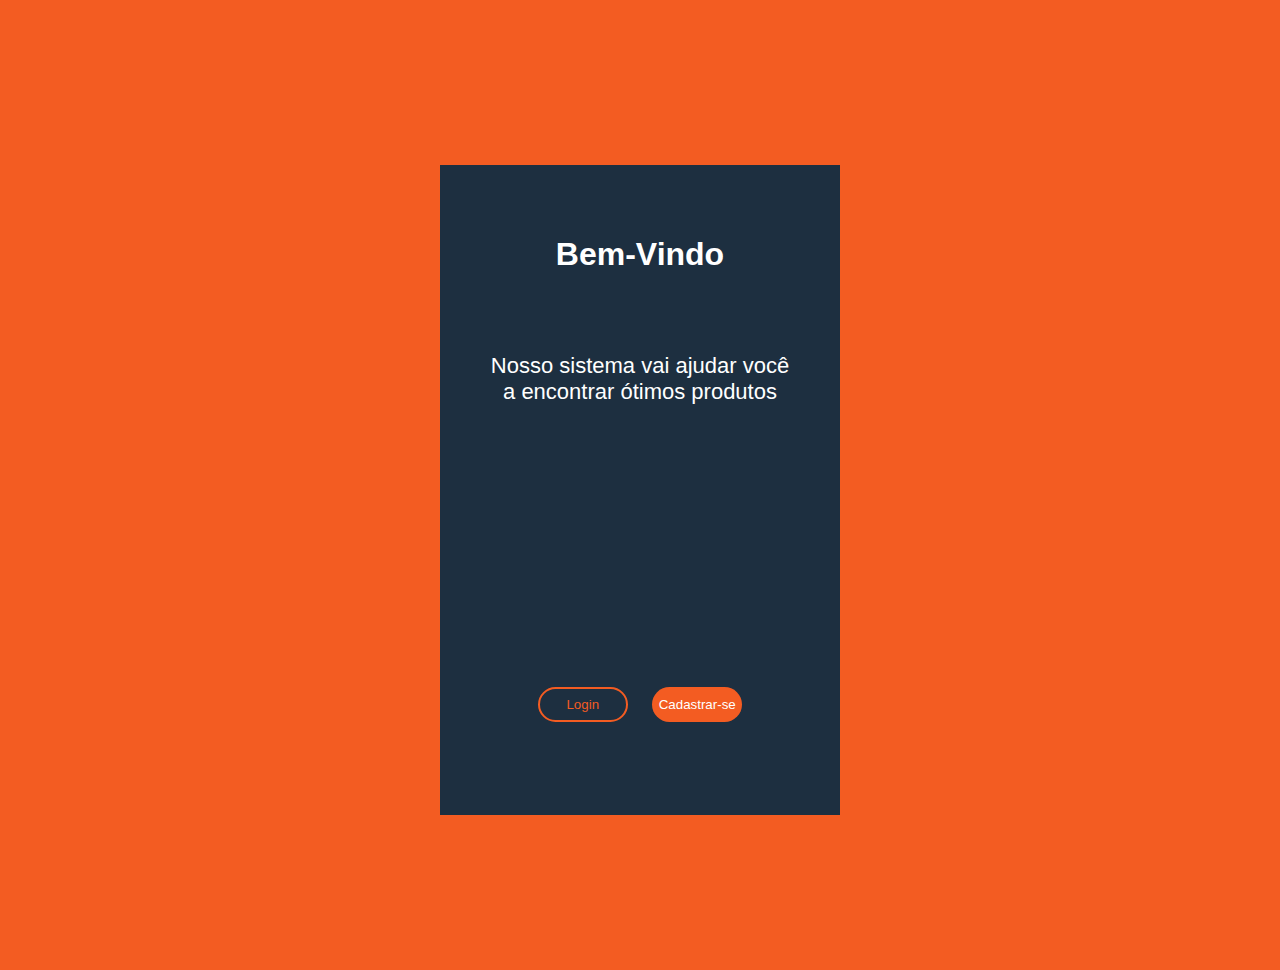
<file: index.html>
<!DOCTYPE html>
<html lang="pt-br">
  <head>
    <meta charset="UTF-8" />
    <meta
      name="viewport"
      content="width=device-width, initial-scale=1.0" />
    <title>Bem-Vindo</title>
    <link
      rel="stylesheet"
      href="src/style.css" />

    <link
      rel="icon"
      href="imagens/iconV.png" />
    <link />

    <link
      rel="icon"
      href="imagem/icon_bemV.png" />
    <link />
  </head>
  <body>
    <div class="container_central">
      <h1>Bem-Vindo</h1>
      <p class="p_bemv">
        Nosso sistema vai ajudar você a encontrar ótimos produtos
      </p>

      <button
        onclick="abre_login()"
        class="button"
        id="btn_login">
        Login
      </button>
      <button
        onclick="abre_cadastro()"
        class="button"
        id="btn_cadastrar_bemv">
        Cadastrar-se
      </button>
    </div>

    <script src="src/script.js"></script>
  </body>
</html>
</file>
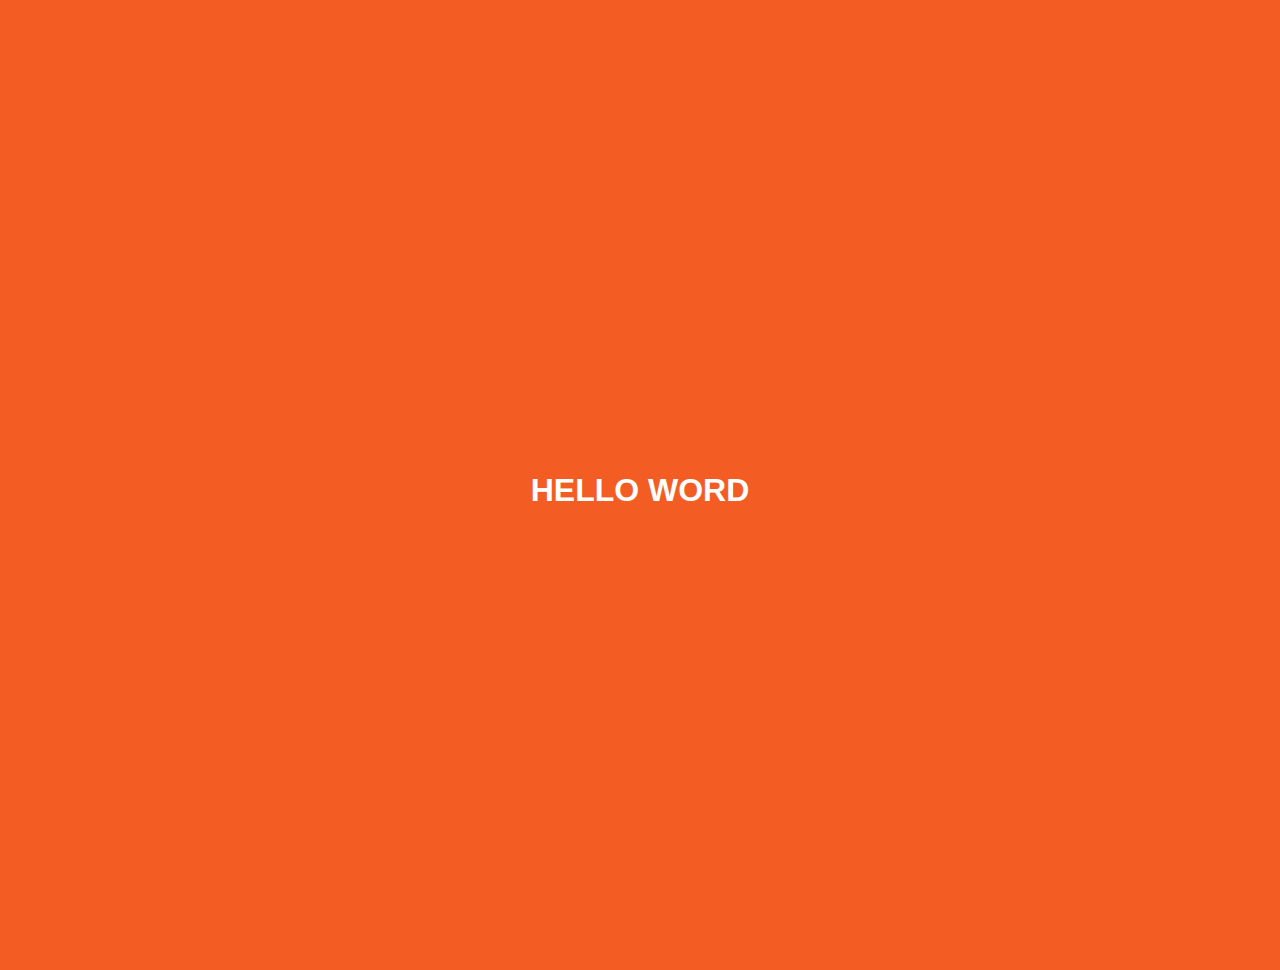
<file: src/index.html>
<!DOCTYPE html>
<html lang="pt-br">
  <head>
    <meta charset="UTF-8" />
    <meta
      name="viewport"
      content="width=device-width, initial-scale=1.0" />
    <title>Cadastro</title>
    <link
      rel="stylesheet"
      href="style.css" />
  </head>
  <body>
    <h1>HELLO WORD</h1>

    <script src="script.js"></script>
  </body>
</html>
</file>
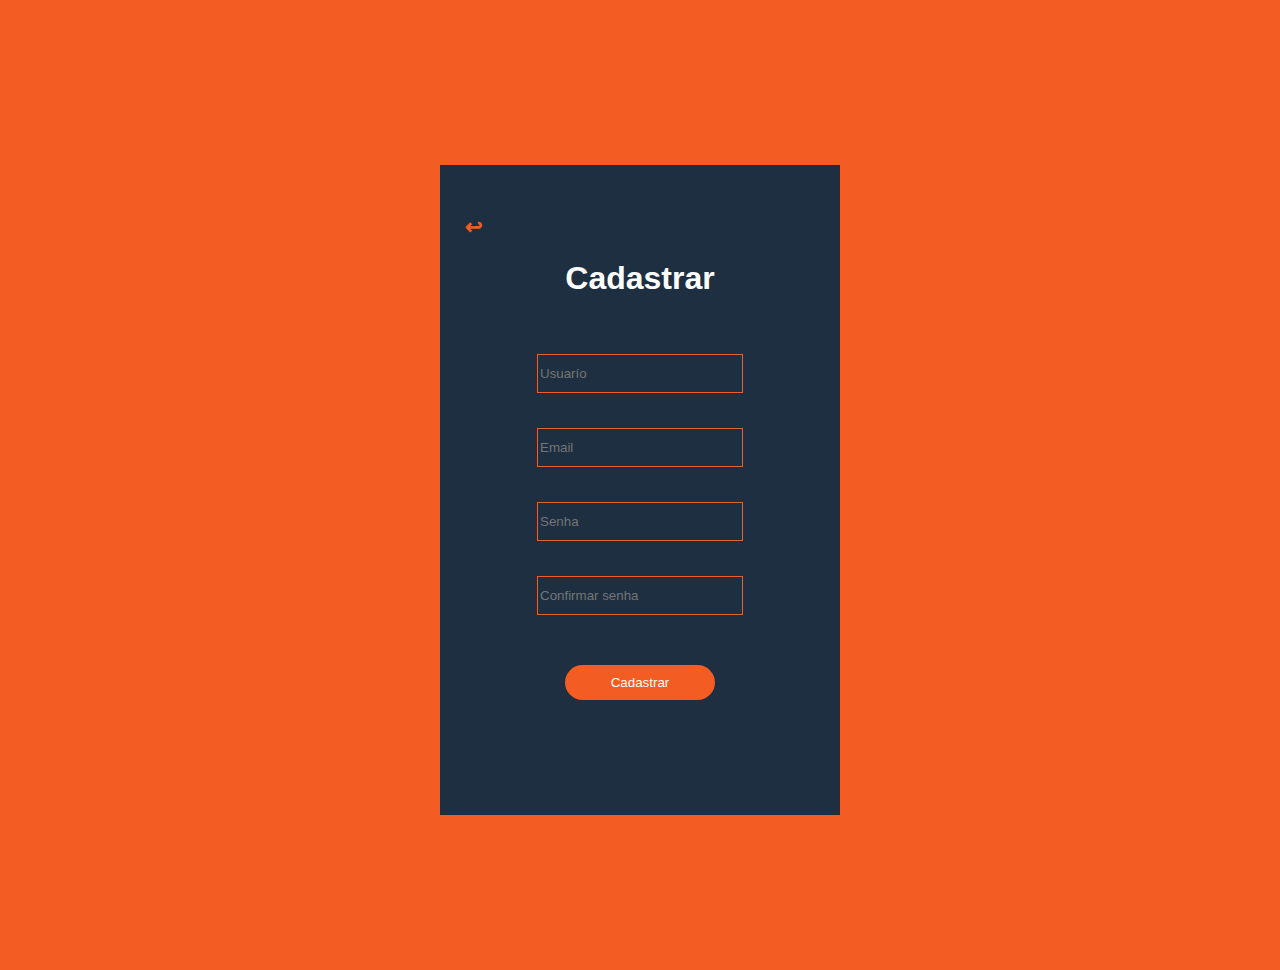
<file: cadastrar.html>
<!DOCTYPE html>
<html lang="pt-br ">
  <head>
    <meta charset="UTF-8" />
    <meta
      name="viewport"
      content="width=device-width, initial-scale=1.0" />
    <title>Cadastrar</title>
    <link
      rel="stylesheet"
      href="/src/style.css" />
    <link
      rel="icon"
      href="imagem/icon_cadastro.png" />
    <link />
  </head>
  <body>
    <div class="container_central">
      <span
        onclick="window.open('index.html')"
        class="arrow"
        >↩</span
      >
      <h1>Cadastrar</h1>

      <div class="input_cadastar">
        <input
          type="text"
          placeholder="Usuarío" />
        <input
          type="email"
          placeholder="Email" />
        <input
          type="password"
          placeholder="Senha" />
        <input
          type="password"
          placeholder="Confirmar senha" />
      </div>

      <button
        onclick="cadastrar()"
        class="btn_cadastro">
        Cadastrar
      </button>
    </div>

    <script src="script.js"></script>
  </body>
</html>
</file>
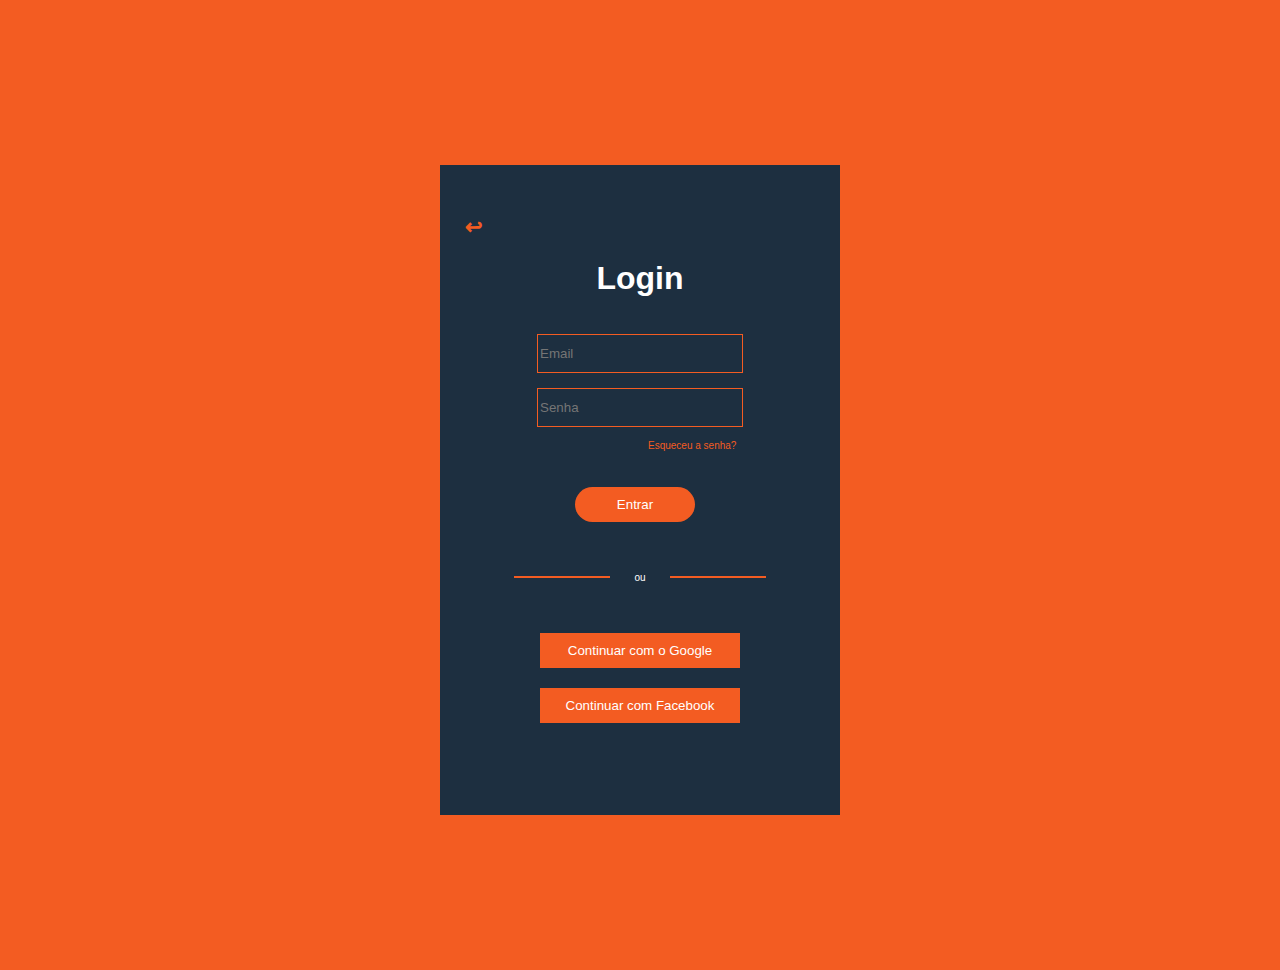
<file: login.html>
<!DOCTYPE html>
<html lang="pt-br">
  <head>
    <meta charset="UTF-8" />
    <meta
      name="viewport"
      content="width=device-width, initial-scale=1.0" />
    <title>Login</title>
    <link
      rel="stylesheet"
      href="/src/style.css" />
    <link
      rel="icon"
      href="imagem/icon_login.png" />
    <link />
  </head>
  <body>
    <div class="container_central">
      <span
        onclick="window.open('index.html')"
        class="arrow"
        >↩</span
      >

      <h1>Login</h1>

      <div class="inputs">
        <input
          type="email"
          placeholder="Email" />
        <input
          type="password"
          placeholder="Senha" />

        <a
          class="a_senha"
          href="recuperaS.html"
          target="_blank"
          >Esqueceu a senha?</a
        >
      </div>

      <button
        class="button"
        id="btn_entrar">
        Entrar
      </button>

      <div class="span_line">
        <hr />
        ou
        <hr />
      </div>

      <div class="button_logar">
        <button class="btn_logar">
          <a
            href="#"
            onclick="window.open('https://accounts.google.com/v3/signin/identifier?hl=pt-br&ifkv=AaSxoQxYkyQna8XlMQAiFwzQGhpG59YOuMLpGSjK-LrKJGoqgMp0EU5Z351toTf3UavrksPAp4tD&flowName=GlifWebSignIn&flowEntry=ServiceLogin&dsh=S151057252%3A1713967271009888&theme=mn&ddm=0', '_blank'); return false;"
            >Continuar com o Google</a
          >
        </button>

        <button class="btn_logar">
          <a
            href="https://www.facebook.com/login/"
            target="_blank"
            >Continuar com Facebook</a
          >
        </button>
      </div>
    </div>
  </body>
</html>
</file>
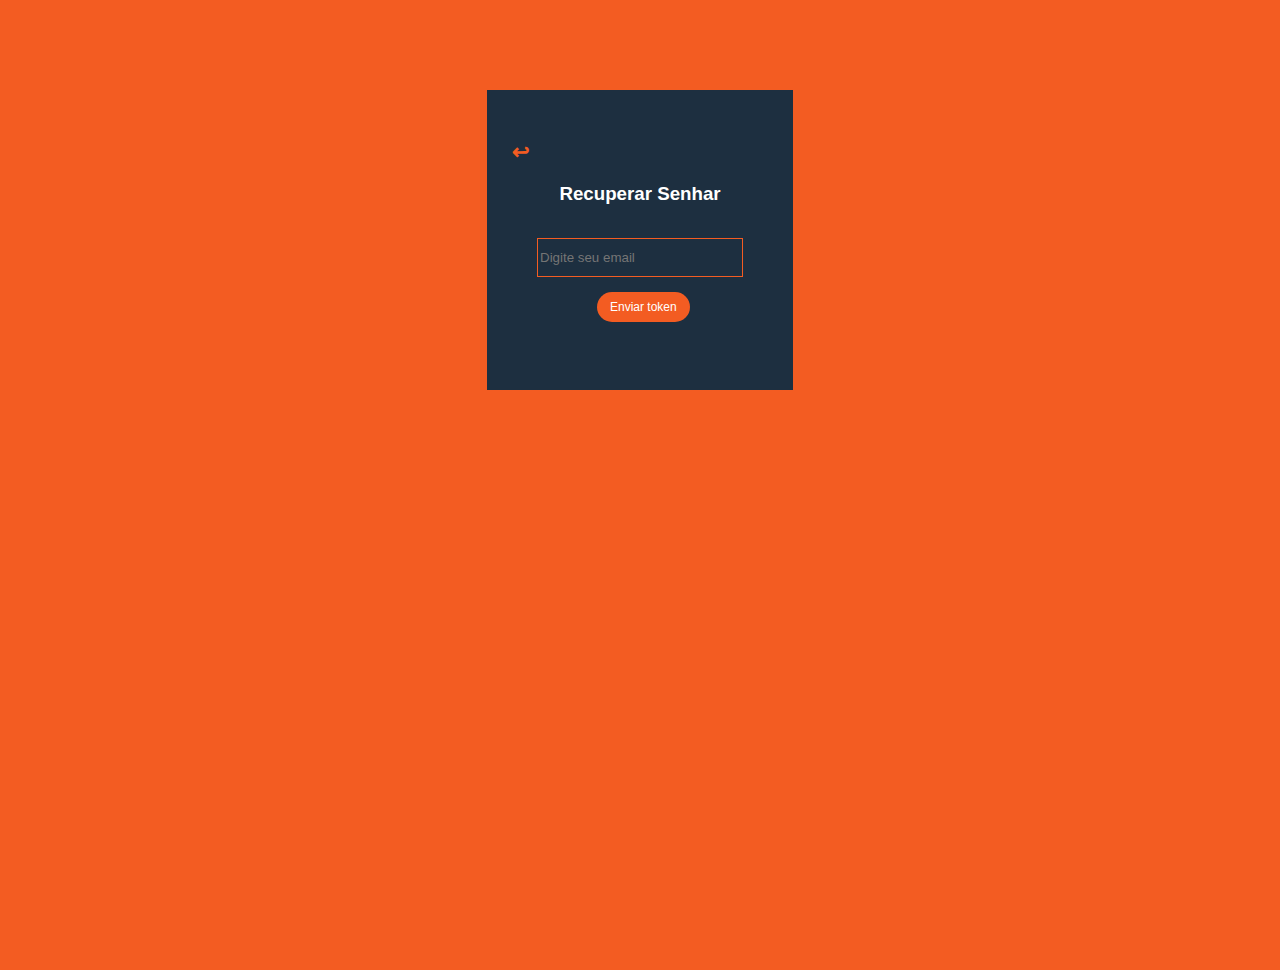
<file: recuperaS.html>
<!DOCTYPE html>
<html lang="en">
  <head>
    <meta charset="UTF-8" />
    <meta
      name="viewport"
      content="width=device-width, initial-scale=1.0" />
    <title>Recuperar Senha</title>
    <link
      rel="stylesheet"
      href="/src/style.css" />
    <link
      rel="icon"
      href="imagem/icon_login.png" />
    <link />
  </head>
  <body>
    <div class="container_recuperarS">
      <span
        onclick="window.open('login.html')"
        class="arrow"
        >↩</span
      >
      <h3>Recuperar Senhar</h3>
      <input
        type="email"
        placeholder="Digite seu email" />
      <button
        onclick="enviarToken()"
        class="btn_recuperarS">
        Enviar token
      </button>
    </div>

    <script src="script.js"></script>
  </body>
</html>
</file>
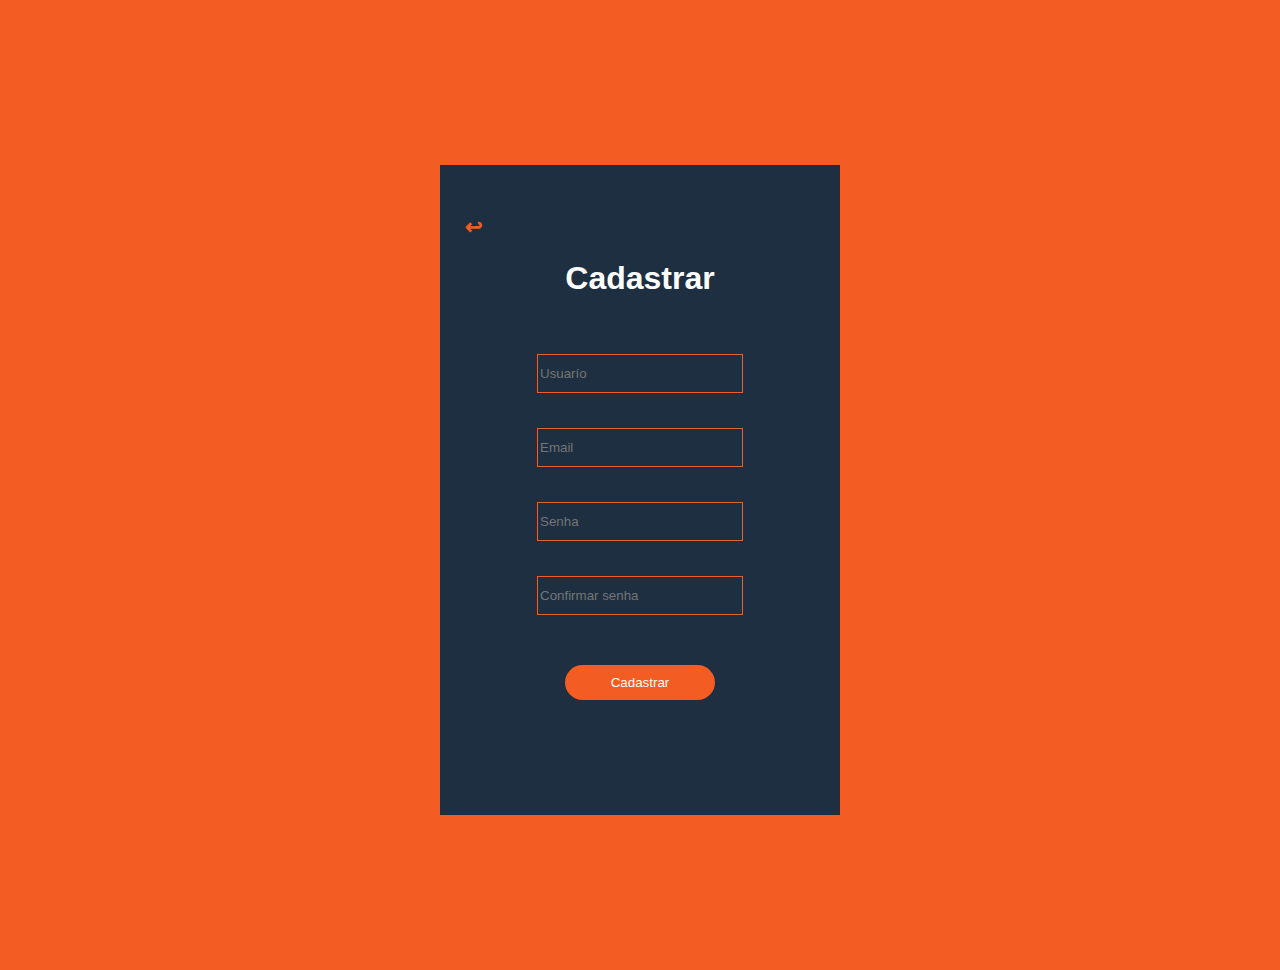
<file: src/cadastrar.html>
<!DOCTYPE html>
<html lang="pt-br ">
  <head>
    <meta charset="UTF-8" />
    <meta
      name="viewport"
      content="widinth=device-width, initial-scale=1.0" />
    <title>Cadastrar</title>
    <link
      rel="stylesheet"
      href="style.css" />
    <link
      rel="icon"
      href="/imagem/icon_cadastro.png" />
    <link />
  </head>
  <body>
    <div class="container_central">
      <span
        onclick="window.open('../index.html')"
        class="arrow"
        >↩</span
      >
      <h1>Cadastrar</h1>

      <div class="input_cadastar">
        <input
          type="text"
          placeholder="Usuarío" />
        <input
          type="email"
          placeholder="Email" />
        <input
          type="password"
          placeholder="Senha" />
        <input
          type="password"
          placeholder="Confirmar senha" />
      </div>

      <button
        onclick="cadastrar()"
        class="btn_cadastro">
        Cadastrar
      </button>
    </div>

    <script src="script.js"></script>
  </body>
</html>
</file>
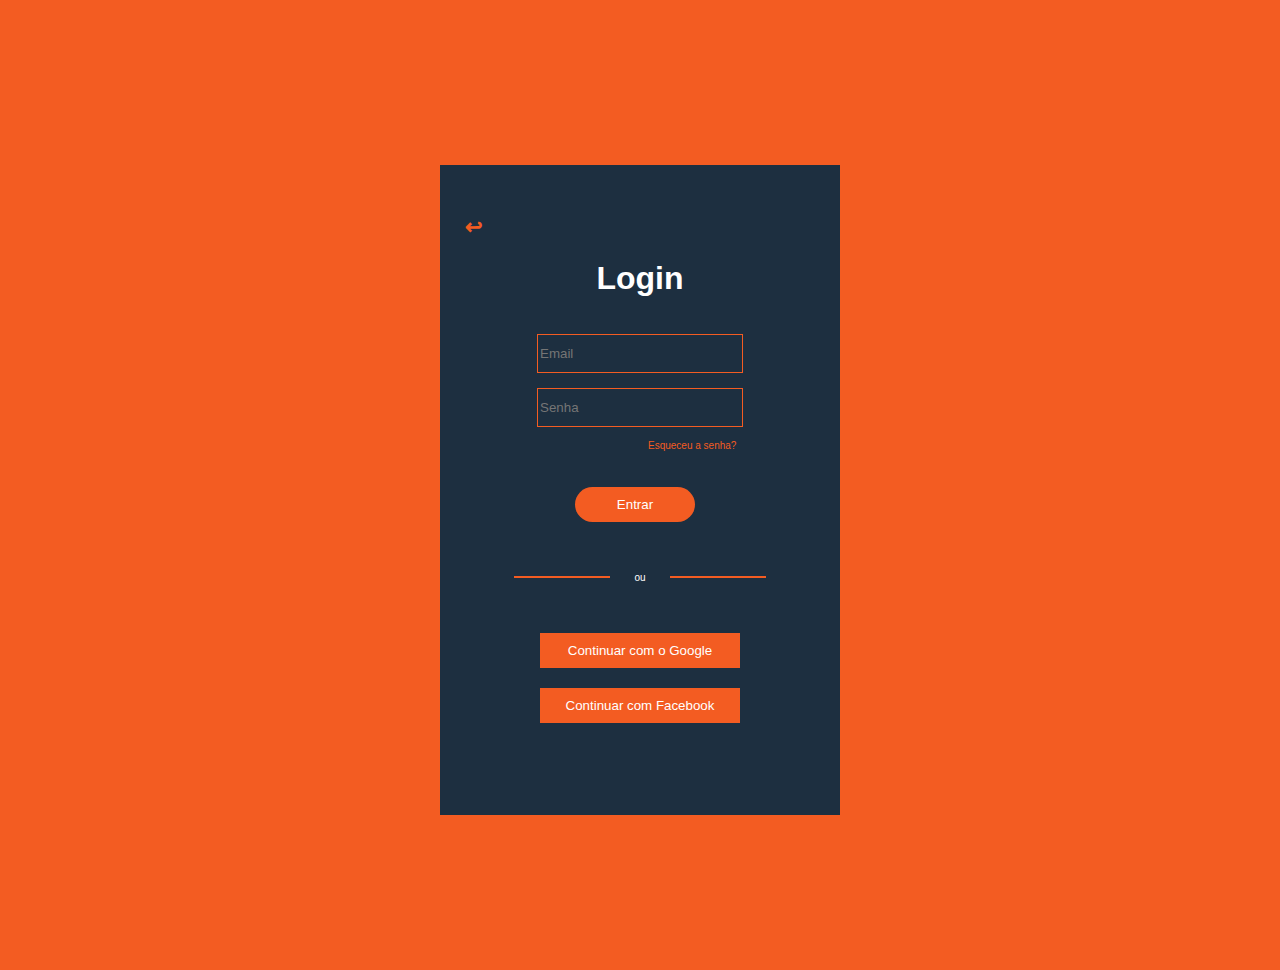
<file: src/login.html>
<!DOCTYPE html>
<html lang="pt-br">
  <head>
    <meta charset="UTF-8" />
    <meta
      name="viewport"
      content="width=device-width, initial-scale=1.0" />
    <title>Login</title>
    <link
      rel="stylesheet"
      href="style.css" />
    <link
      rel="icon"
      href="/imagem/icon_login.png" />
    <link />
  </head>
  <body>
    <div class="container_central">
      <span
        onclick="window.open('../index.html')"
        class="arrow"
        >↩</span
      >

      <h1>Login</h1>

      <div class="inputs">
        <input
          type="email"
          placeholder="Email" />
        <input
          type="password"
          placeholder="Senha" />

        <a
          class="a_senha"
          href="recuperaS.html"
          target="_blank"
          >Esqueceu a senha?</a
        >
      </div>

      <button
        class="button"
        id="btn_entrar">
        Entrar
      </button>

      <div class="span_line">
        <hr />
        ou
        <hr />
      </div>

      <div class="button_logar">
        <button class="btn_logar">
          <a
            href="#"
            onclick="window.open('https://accounts.google.com/v3/signin/identifier?hl=pt-br&ifkv=AaSxoQxYkyQna8XlMQAiFwzQGhpG59YOuMLpGSjK-LrKJGoqgMp0EU5Z351toTf3UavrksPAp4tD&flowName=GlifWebSignIn&flowEntry=ServiceLogin&dsh=S151057252%3A1713967271009888&theme=mn&ddm=0', '_blank'); return false;"
            >Continuar com o Google</a
          >
        </button>

        <button class="btn_logar">
          <a
            href="https://www.facebook.com/login/"
            target="_blank"
            >Continuar com Facebook</a
          >
        </button>
      </div>
    </div>

    <script src="script.js"></script>
  </body>
</html>
</file>
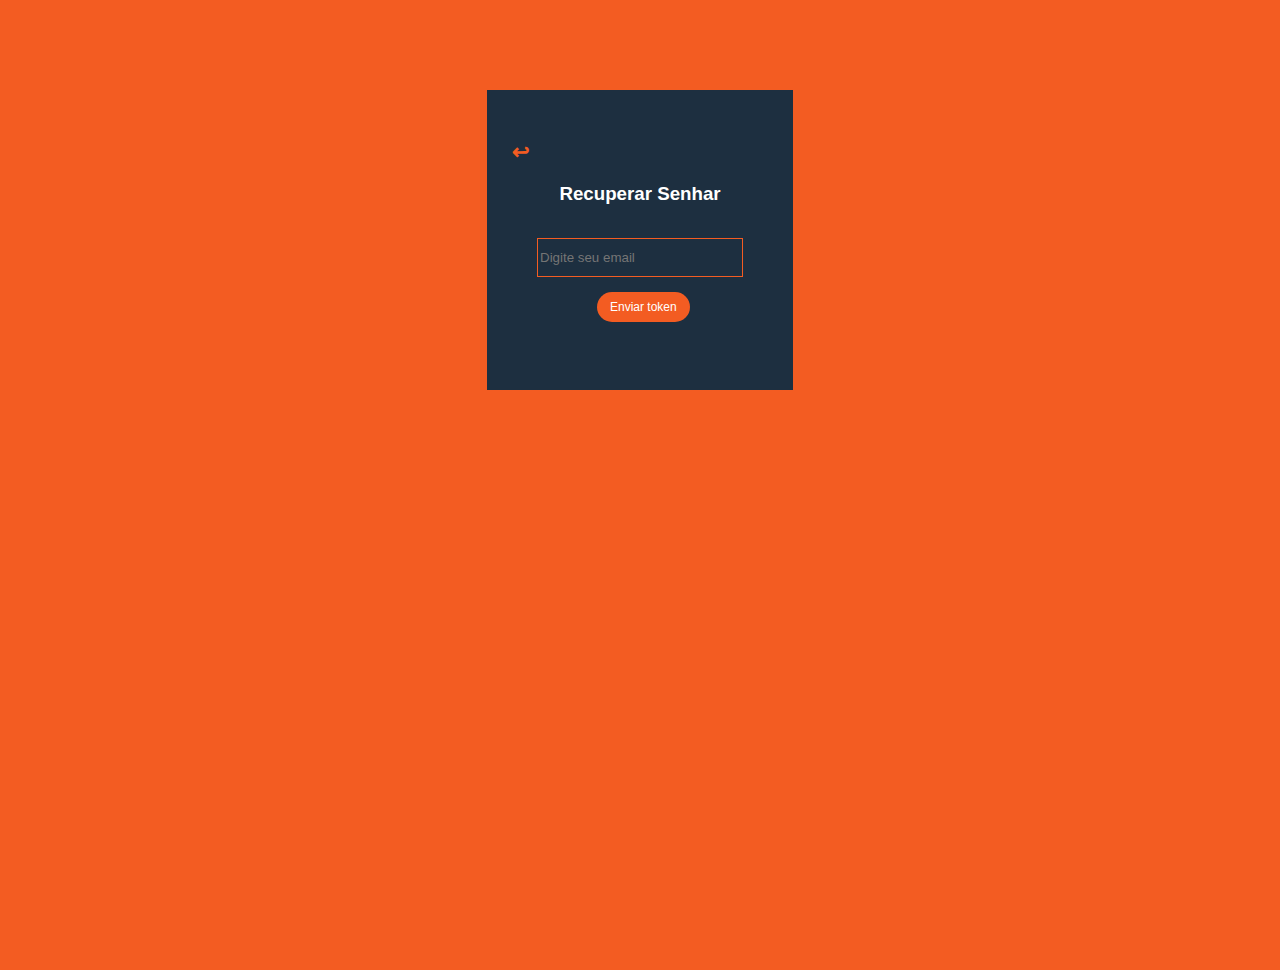
<file: src/recuperaS.html>
<!DOCTYPE html>
<html lang="en">
  <head>
    <meta charset="UTF-8" />
    <meta
      name="viewport"
      content="width=device-width, initial-scale=1.0" />
    <title>Recuperar Senha</title>
    <link
      rel="stylesheet"
      href="style.css" />
    <link
      rel="icon"
      href="/imagem/icon_login.png" />
    <link />
  </head>
  <body>
    <div class="container_recuperarS">
      <span
        onclick="window.open('login.html')"
        class="arrow"
        >↩</span
      >
      <h3>Recuperar Senhar</h3>
      <input
        type="email"
        placeholder="Digite seu email" />
      <button
        onclick="enviarToken()"
        class="btn_recuperarS">
        Enviar token
      </button>
    </div>

    <script src="script.js"></script>
  </body>
</html>
</file>
<file: src/style.css>
/* azul #1d2f40
laranja #F35C22 */

* {
  text-decoration: none;
}

button {
  cursor: pointer;
}

input {
  outline: none;
  color: white;
}
body {
  position: relative;
  display: flex;
  background-color: #f35c22;
  justify-content: center;
  align-items: center;
  height: 100vh;
  margin: 40px 0 30px 0;
  color: white;
  font-family: sans-serif;
}

.container_central {
  position: absolute;
  background-color: #1d2f40;
  text-align: center;
  max-width: 300px;
  height: 550px;
  padding: 50px;
}

.arrow {
  display: flex;
  left: 0;
  margin-left: -25px;
  font-weight: bold;
  font-size: 21px;
  color: #f35c22;
}

input {
  background-color: #1d2f40;
  border: solid 1px #f35c22;
  width: 200px;
  height: 35px;
  margin-top: 15px;
}
@media screen and (max-width: 408px) {
  .container_central {
    width: 50%;
  }
}

.p_bemv {
  font-size: 22px;
  margin-top: 80px;
}

.button {
  border-radius: 30px;
  min-width: 30%;
  height: 35px;
  margin: 10px;
  position: relative;
  white-space: nowrap;
  background-color: #f35c22;
  color: white;
  border: none;
}

#btn_login,
#btn_cadastrar_bemv {
  top: 250px;
}

#btn_login {
  border: solid 2px #f35c22;
  color: #f35c22;
  background-color: #1d2f40;
}

/* STYLE LOGIN */

.inputs .a_senha {
  position: absolute;
  text-decoration: none;
  left: 52%;
  top: 275px;
  color: #f35c22;
  font-size: 10px;
}

#btn_entrar {
  display: flex;
  align-items: center;
  justify-content: center;
  left: 25%;
  top: 50px;
  width: 40%;
}
.span_line {
  display: flex;
  position: relative;
  align-items: center;
  justify-content: center;
  margin-top: 100px;
  font-size: 10px;
}
.span_line hr {
  border: 1px solid #f35c22;
  color: fuchsia;
  width: 100px;
  margin: 0 8% 0 8%;
}

.button_logar {
  margin-top: 40px;
}

.btn_logar {
  background-color: #f35c22;
  border: none;
  width: 200px;
  height: 35px;
  margin: 10px;
}
.btn_logar a {
  color: white;
}

/* STYLE CADASTRAR */

.btn_cadastro {
  background-color: #f35c22;
  color: white;
  border: none;
  border-radius: 30px;
  min-width: 50%;
  height: 35px;
  margin: 50px;
}

.input_cadastar input {
  margin-top: 35px;
}

/* STYLE RECUPERAR SENHA */

.container_recuperarS {
  position: absolute;
  background-color: #1d2f40;
  text-align: center;
  max-width: 300px;
  height: 200px;
  padding: 50px;
  top: 50px;
}
.btn_recuperarS {
  background-color: #f35c22;
  color: white;
  border-radius: 30px;
  border: none;
  position: relative;
  display: flex;
  align-items: center;
  justify-content: center;
  margin-top: 15px;
  width: 45%;
  height: 30px;
  left: 60px;
  font-size: 12px;
}
</file>
